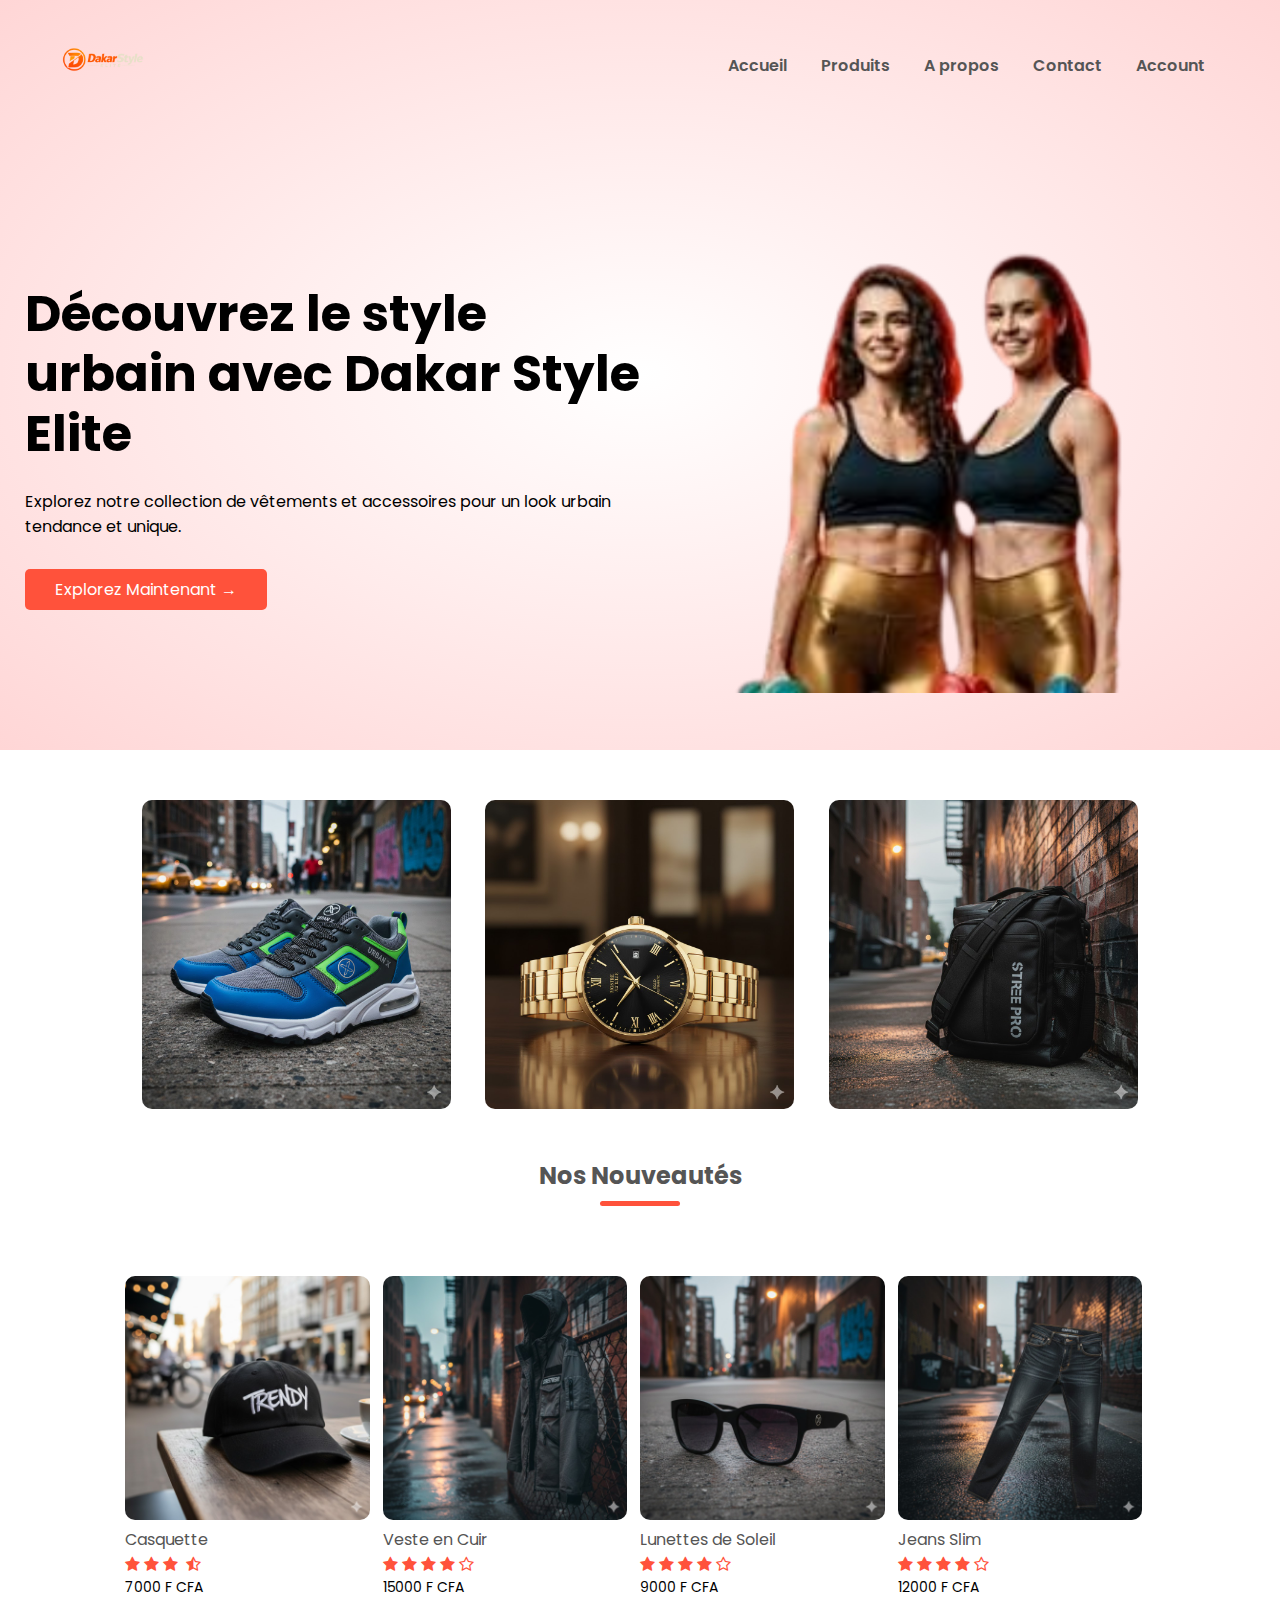
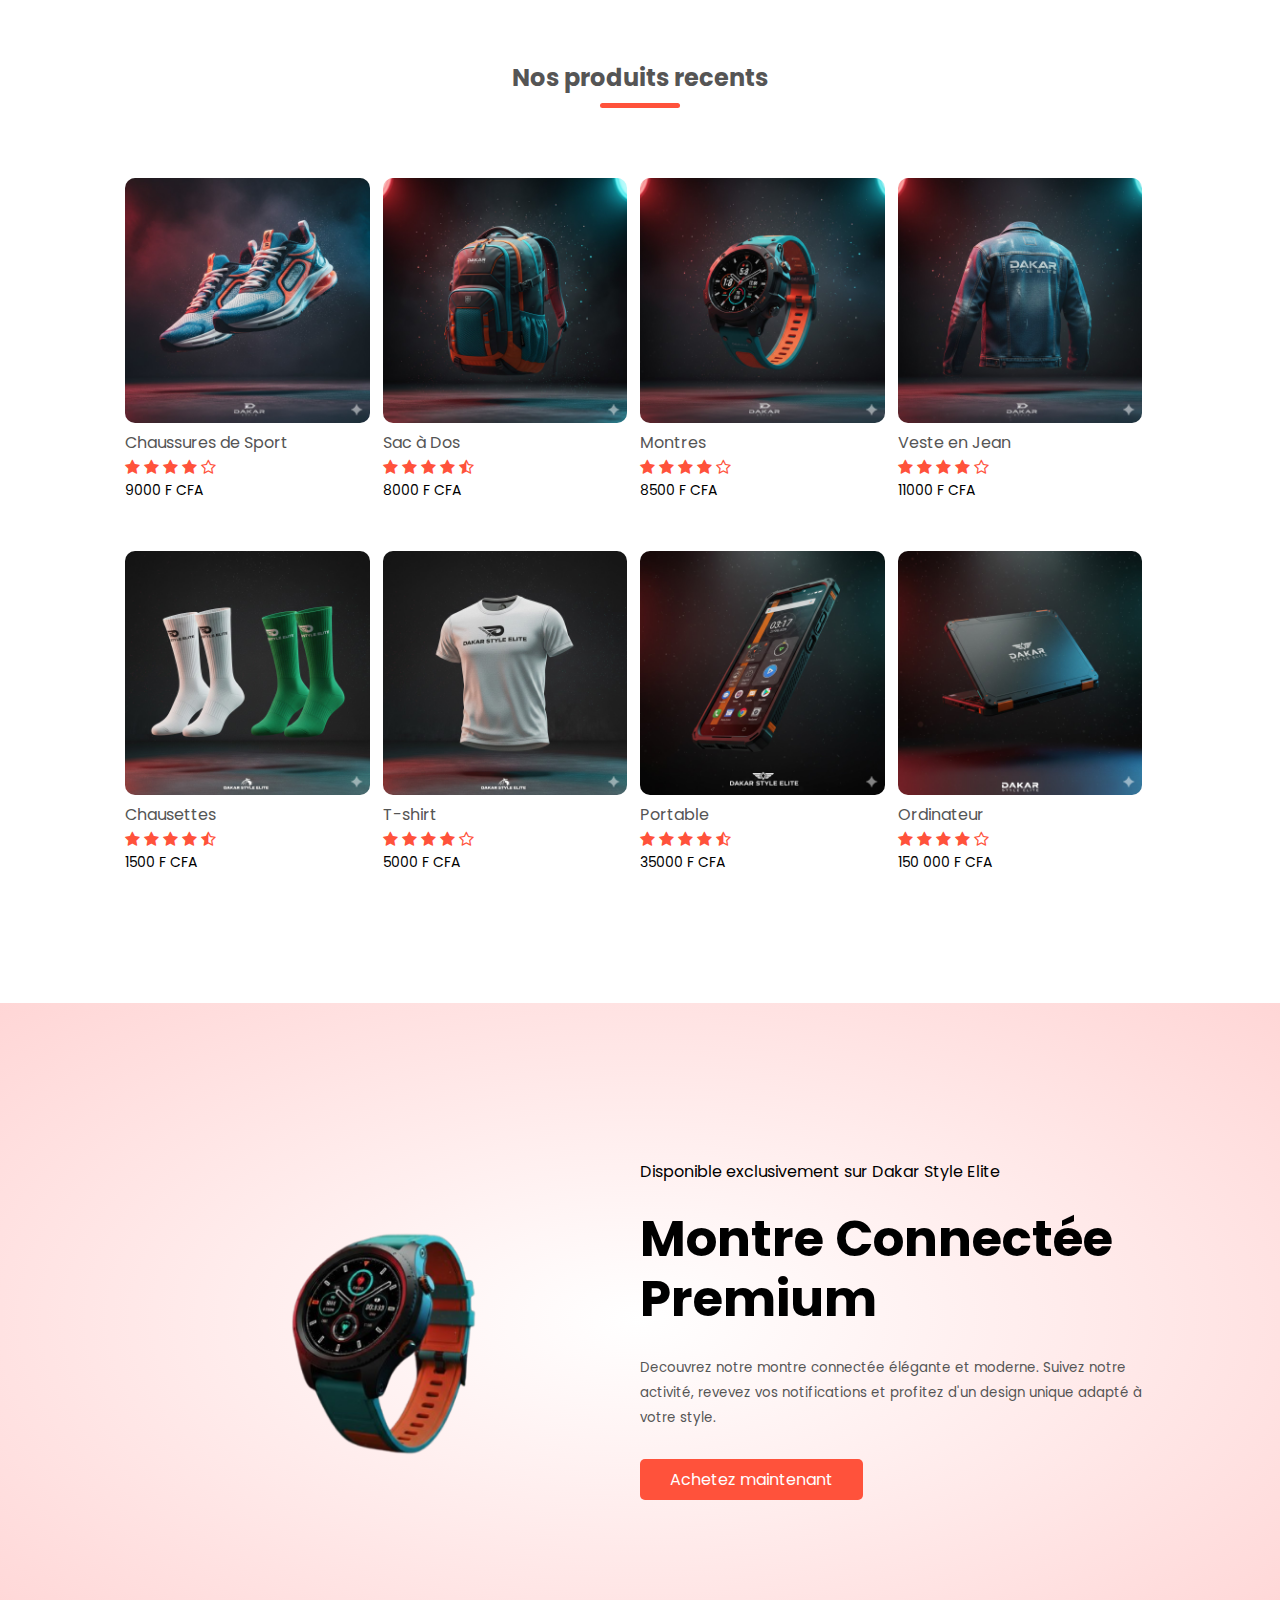
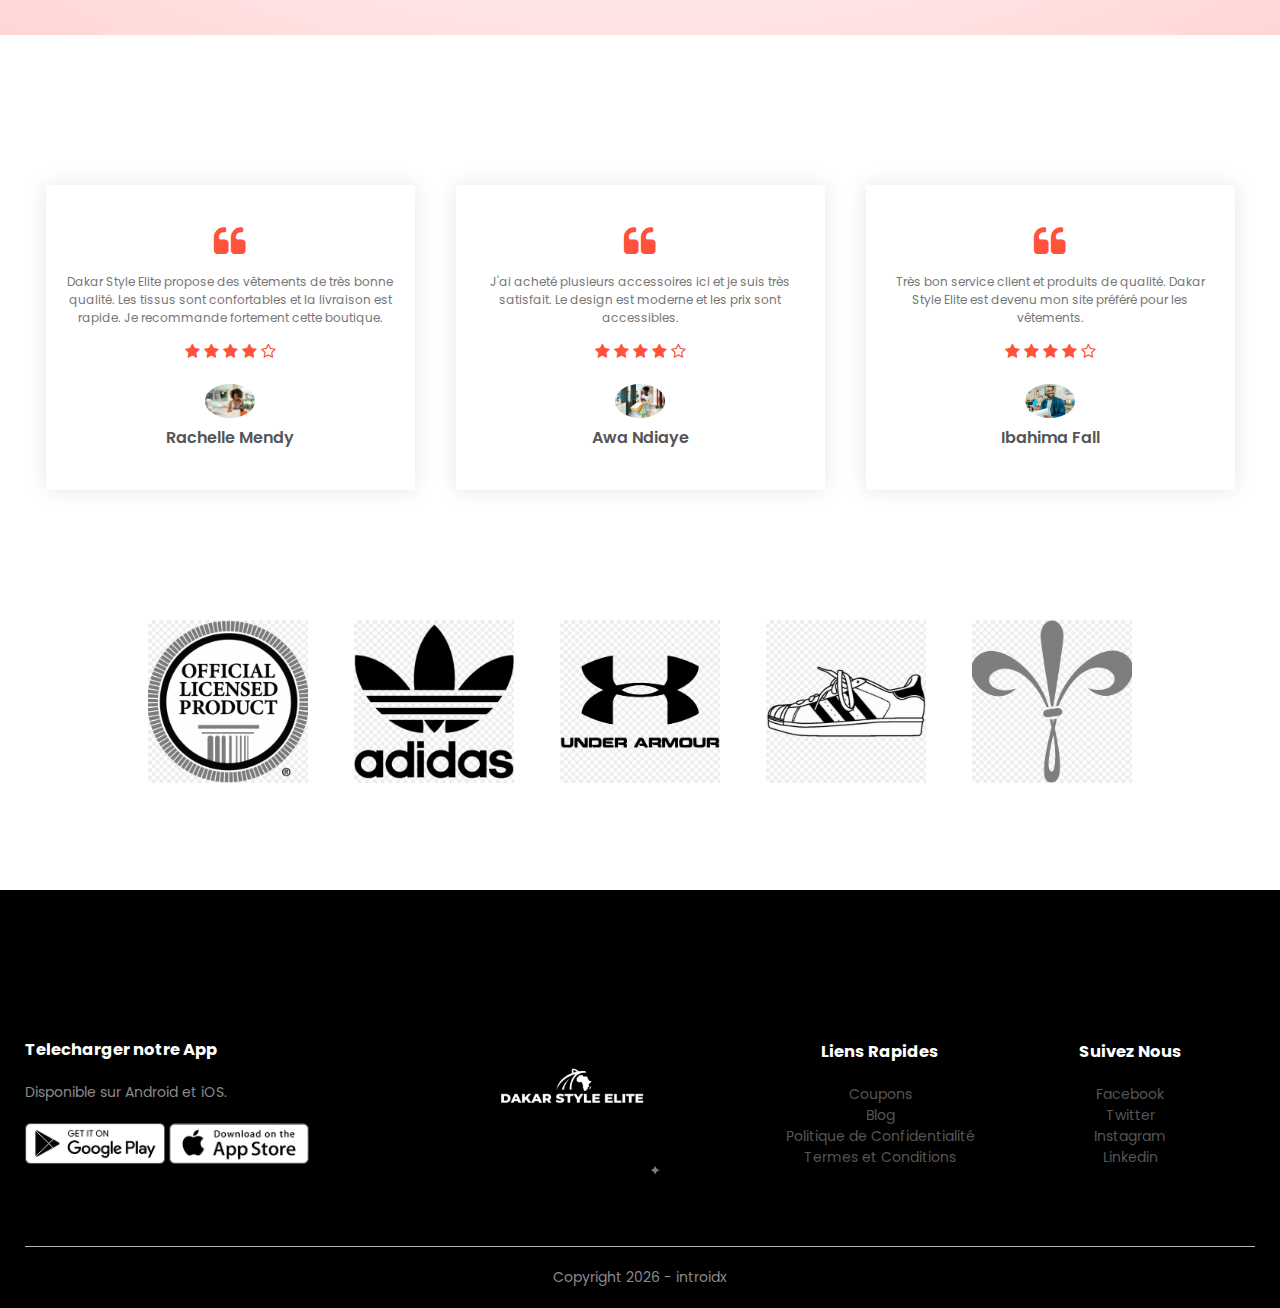
<file: index.html>
<!DOCTYPE html>
<html lang="fr">
<head>
    <meta charset="UTF-8">
    <meta name="viewport" content="width=device-width, initial-scale=1.0">
    <title>Dakar Style Elite | Mode Urbaine Premium</title>
    <link rel="stylesheet" href="style/style.css"/>
    <link href="https://fonts.googleapis.com/css2?family=Poppins:ital,wght@0,300;0,400;0,500;0,600;0,700;1,200&display=swap"rel="stylesheet"/>
    <link rel="stylesheet"href="https://stackpath.bootstrapcdn.com/font-awesome/4.7.0/css/font-awesome.min.css"/>
</head>
<body>
    <div class="header">
        <div class="container">
            <div class="navbar">
                <div class="logo">
                    <a href="index.html">
                        <img src="images/lg.png" alt="logo de Dakar Style Elite" width="125px"/></a>
                </div>
                <nav>
                    <ul id="MenuItems">
                        <li><a href="index.html">Accueil</a></li>
                        <li><a href="features.html">Produits</a></li>
                        <li><a href="feature .details.html">A propos</a></li>
                        <li><a href="contact.html">Contact</a></li>
                        <li><a href="account.html">Account</a></li>
                    </ul>
                </nav>
            </div>
            <div class="row">
                <div class="col-2">
                    <h1>Découvrez le style urbain avec Dakar Style Elite</h1>
                    <p>Explorez notre collection de vêtements et accessoires pour un look urbain tendance et unique.</p>
                    <a href="landing.html" class="btn">Explorez Maintenant &#8594;</a>
                </div>
                <div class="col-2">
                    <img src="images/hero.png" alt="Image de mode urbaine">
                </div>
            </div>
        </div>
    </div>

    <!-- futures categories -->
    <div class="categories">
        <div class="small-container" >
            <div class="row">
                <div class="col-3">
                    <img src="images/Categories/P1.jpg" alt="Catégorie Vêtements" width="100%">
                </div>
                <div class="col-3">
                    <img src="images/Categories/P2.jpg" alt="Catégorie Accessoires" width="100%">
                </div>
                <div class="col-3">
                    <img src="images/Categories/P3.jpg" alt="Catégorie Chaussures" width="100%">
                </div>
            </div>
        </div>
    </div>
    <div class="small-container">
        <h2 class="title">Nos Nouveautés</h2>
        <div class="row">
            <div class="col-4">
                <img src="images/produit/Pr1.jpg" alt="">
                <h4>Casquette </h4>
                <div class="rating">
                    <i class="fa fa-star"></i>
                    <i class="fa fa-star"></i>
                    <i class="fa fa-star"></i>
                    <i class="fa fa-star-"></i>
                    <i class="fa fa-star-half-o"></i>
                </div>
                <p>7000 F CFA</p>
            </div>
            <div class="col-4">
                <img src="images/produit/Pr2.jpg" alt="">
                <h4>Veste en Cuir</h4>
                <div class="rating">
                    <i class="fa fa-star"></i>
                    <i class="fa fa-star"></i>
                    <i class="fa fa-star"></i>
                    <i class="fa fa-star"></i>
                    <i class="fa fa-star-o"></i>
                </div>
                <p>15000 F CFA</p>
            </div>
            <div class="col-4">
                <img src="images/produit/Pr3.jpg" alt="">
                <h4>Lunettes de Soleil</h4>
                <div class="rating">
                    <i class="fa fa-star"></i>
                    <i class="fa fa-star"></i>
                    <i class="fa fa-star"></i>
                    <i class="fa fa-star"></i>
                    <i class="fa fa-star-o"></i>
                </div>
                <p>9000 F CFA</p>
            </div>
            <div class="col-4">
                <img src="images/produit/Pr4.jpg" alt="">
                <h4>Jeans Slim</h4>
                <div class="rating">
                    <i class="fa fa-star"></i>
                    <i class="fa fa-star"></i>
                    <i class="fa fa-star"></i>
                    <i class="fa fa-star"></i>
                    <i class="fa fa-star-o"></i>
                </div>
                <p>12000 F CFA</p>
            </div>
        </div>
        <h2 class="title">Nos produits recents</h2>
        <div class="row">
            <div class="col-4">
                <img src="images/produit/Pr5.jpg" alt="">
                <h4>Chaussures de Sport</h4>
                <div class="rating">
                    <i class="fa fa-star"></i>
                    <i class="fa fa-star"></i>
                    <i class="fa fa-star"></i>
                    <i class="fa fa-star"></i>
                    <i class="fa fa-star-o"></i>
                </div>
                <p>9000 F CFA</p>
            </div>
            <div class="col-4">
                <img src="images/produit/Pr6.jpg" alt="">
                <h4>Sac à Dos</h4>
                <div class="rating">
                    <i class="fa fa-star"></i>
                    <i class="fa fa-star"></i>
                    <i class="fa fa-star"></i>
                    <i class="fa fa-star"></i>
                    <i class="fa fa-star-half-o"></i>
                </div>
                <p>8000 F CFA</p>
            </div>
            <div class="col-4">
                <img src="images/produit/Pr7.jpg" alt="">
                <h4>Montres </h4>
                <div class="rating">
                    <i class="fa fa-star"></i>
                    <i class="fa fa-star"></i>
                    <i class="fa fa-star"></i>
                    <i class="fa fa-star"></i>
                    <i class="fa fa-star-o"></i>
                </div>
                <p>8500 F CFA</p>
            </div>
            <div class="col-4">
                <img src="images/produit/Pr8.jpg" alt="">
                <h4>Veste en Jean</h4>
                <div class="rating">
                    <i class="fa fa-star"></i>
                    <i class="fa fa-star"></i>
                    <i class="fa fa-star"></i>
                    <i class="fa fa-star"></i>
                    <i class="fa fa-star-o"></i>
                </div>
                <p>11000 F CFA</p>
            </div>
            <div class="col-4">
                <img src="images/produit/Pr9.jpg" alt="">
                <h4>Chausettes</h4>
                <div class="rating">
                    <i class="fa fa-star"></i>
                    <i class="fa fa-star"></i>
                    <i class="fa fa-star"></i>
                    <i class="fa fa-star"></i>
                    <i class="fa fa-star-half-o"></i>
                </div>
                <p>1500 F CFA</p>
            </div>
            <div class="col-4">
                <img src="images/produit/Pr10.jpg" alt="">
                <h4>T-shirt</h4>
                <div class="rating">
                    <i class="fa fa-star"></i>
                    <i class="fa fa-star"></i>
                    <i class="fa fa-star"></i>
                    <i class="fa fa-star"></i>
                    <i class="fa fa-star-o"></i>
                </div>
                <p>5000 F CFA</p>
            </div>
            <div class="col-4">
                <img src="images/produit/Pr11.jpg" alt="">
                <h4>Portable</h4>
                <div class="rating">
                    <i class="fa fa-star"></i>
                    <i class="fa fa-star"></i>
                    <i class="fa fa-star"></i>
                    <i class="fa fa-star"></i>
                    <i class="fa fa-star-half-o"></i>
                </div>
                <p>35000 F CFA</p>
            </div>
            <div class="col-4">
                <img src="images/produit/Pr12.jpg" alt="">
                <h4>Ordinateur</h4>
                <div class="rating">
                    <i class="fa fa-star"></i>
                    <i class="fa fa-star"></i>
                    <i class="fa fa-star"></i>
                    <i class="fa fa-star"></i>
                    <i class="fa fa-star-o"></i>

                </div>
                <p>150 000 F CFA</p>
            </div>
        </div>

    </div>

    <!-- offre -->

    <div class="offer">
        <div class="small-container">
            <div class="row">
                <div class="col-2">
                    <img src="images/mon.png" class="offer-img" alt="">
                </div>
                <div class="col-2">
                    <P>Disponible exclusivement sur Dakar Style Elite</P>
                    <h1>Montre Connectée Premium</h1>
                    <small>
                        Decouvrez notre montre connectée élégante et moderne.
                        Suivez notre activité, revevez vos notifications et
                        profitez d'un design unique adapté à votre style.</small>
                        <br>
                    <a href="features.html" class="btn">Achetez maintenant</a>
                </div>
            </div>
        </div>
    </div>

    <!-- temoignages -->
    
    <div class="testimonial">
        <div class="small container">
            <div class="row">
                <div class="col-3">
                    <i class="fa fa-quote-left"></i>
                    <p>
                        Dakar Style Elite propose des vêtements de très bonne qualité.
                        Les tissus sont confortables et la livraison est rapide.
                        Je recommande fortement cette boutique.
                    </p>
                    <div class="rating">
                        <i class="fa fa-star"></i>
                        <i class="fa fa-star"></i>
                        <i class="fa fa-star"></i>
                        <i class="fa fa-star"></i>
                        <i class="fa fa-star-o"></i>
                    </div>
                    <img src="images/nos clients/farmata.jpg" alt="">
                    <h3>Rachelle Mendy</h3>
                </div>

                <div class="col-3">
                    <i class="fa fa-quote-left"></i>
                    <p>
                        J'ai acheté plusieurs accessoires ici et je suis très satisfait.
                        Le design est moderne et les prix sont accessibles.
                    </p>
                    <div class="rating">
                        <i class="fa fa-star"></i>
                        <i class="fa fa-star"></i>
                        <i class="fa fa-star"></i>
                        <i class="fa fa-star"></i>
                        <i class="fa fa-star-o"></i>
                    </div>
                    <img src="images/nos clients/awa ss.jpg" alt="">
                    <h3>Awa Ndiaye</h3>
                </div>

                <div class="col-3">
                    <i class="fa fa-quote-left"></i>
                    <p>
                        Très bon service client et produits de qualité.
                        Dakar Style Elite est devenu mon site préféré
                        pour les vêtements.
                    </p>
                    <div class="rating">
                        <i class="fa fa-star"></i>
                        <i class="fa fa-star"></i>
                        <i class="fa fa-star"></i>
                        <i class="fa fa-star"></i>
                        <i class="fa fa-star-o"></i>
                    </div>
                    <img src="images/nos clients/ibr.avif" alt="">
                    <h3>Ibahima Fall</h3>
                </div>
            </div>
        </div>
    </div>


    <!-- marque -->

    <div class="brands">
        <div class="small-container">
            <div class="row">
                <div class="col-5">
                    <img src="images/marque/marq1.png" alt="logo de la marque">
                </div>
                <div class="col-5">
                    <img src="images/marque/marq2.png" alt="logo de la marque">
                </div>
                <div class="col-5">
                    <img src="images/marque/marq3.png" alt="logo de la marque">
                </div>
                <div class="col-5">
                    <img src="images/marque/marq4.png" alt="logo de la marque">
                </div>
                <div class="col-5">
                    <img src="images/marque/marq5.png" alt="logo de la marque">
                </div>
            </div>
        </div>
    </div>

    <!-- footer -->
    <div class="footer">
        <div class="container">
            <div class="row">
                <div class="footer-col-1">
                    <h3>Telecharger notre App</h3>
                    <p>Disponible sur Android et iOS.</p>
                
                    <div class="app-logo">
                        <img src="images/play-store.png" alt="">
                        <img src="images/app-store.png" alt="">
                    </div>
                </div>
                <div class="footer-col-2">
                    <img src="images/logo.footer.jpg" alt="Logo de l'application">
                </div>
                <div class="footer-col-3">
                    <h3>Liens Rapides</h3>
                    <ul>
                        <li><a href="#">Coupons</a></li>
                        <li><a href="#">Blog</a></li>
                        <li><a href="#">Politique de Confidentialité</a></li>
                        <li><a href="#">Termes et Conditions</a></li>
                    </ul>
                </div>
                <div class="footer-col-4">
                    <h3>Suivez Nous</h3>
                    <ul>
                        <li><a href="#">Facebook</a></li>
                        <li><a href="#">Twitter</a></li>
                        <li><a href="#">Instagram</a></li>
                        <li><a href="#">Linkedin</a></li>
                    </ul>
                </div>
            </div>
            <hr>
            <p class="copyright" id="copyright-text">Copyright 2026 - Dakar Style Elite</p>
        </div>
    </div>
    <!-- scripts -->
    <script src="scripts/script.js"></script>
</body>
</html>
</file>
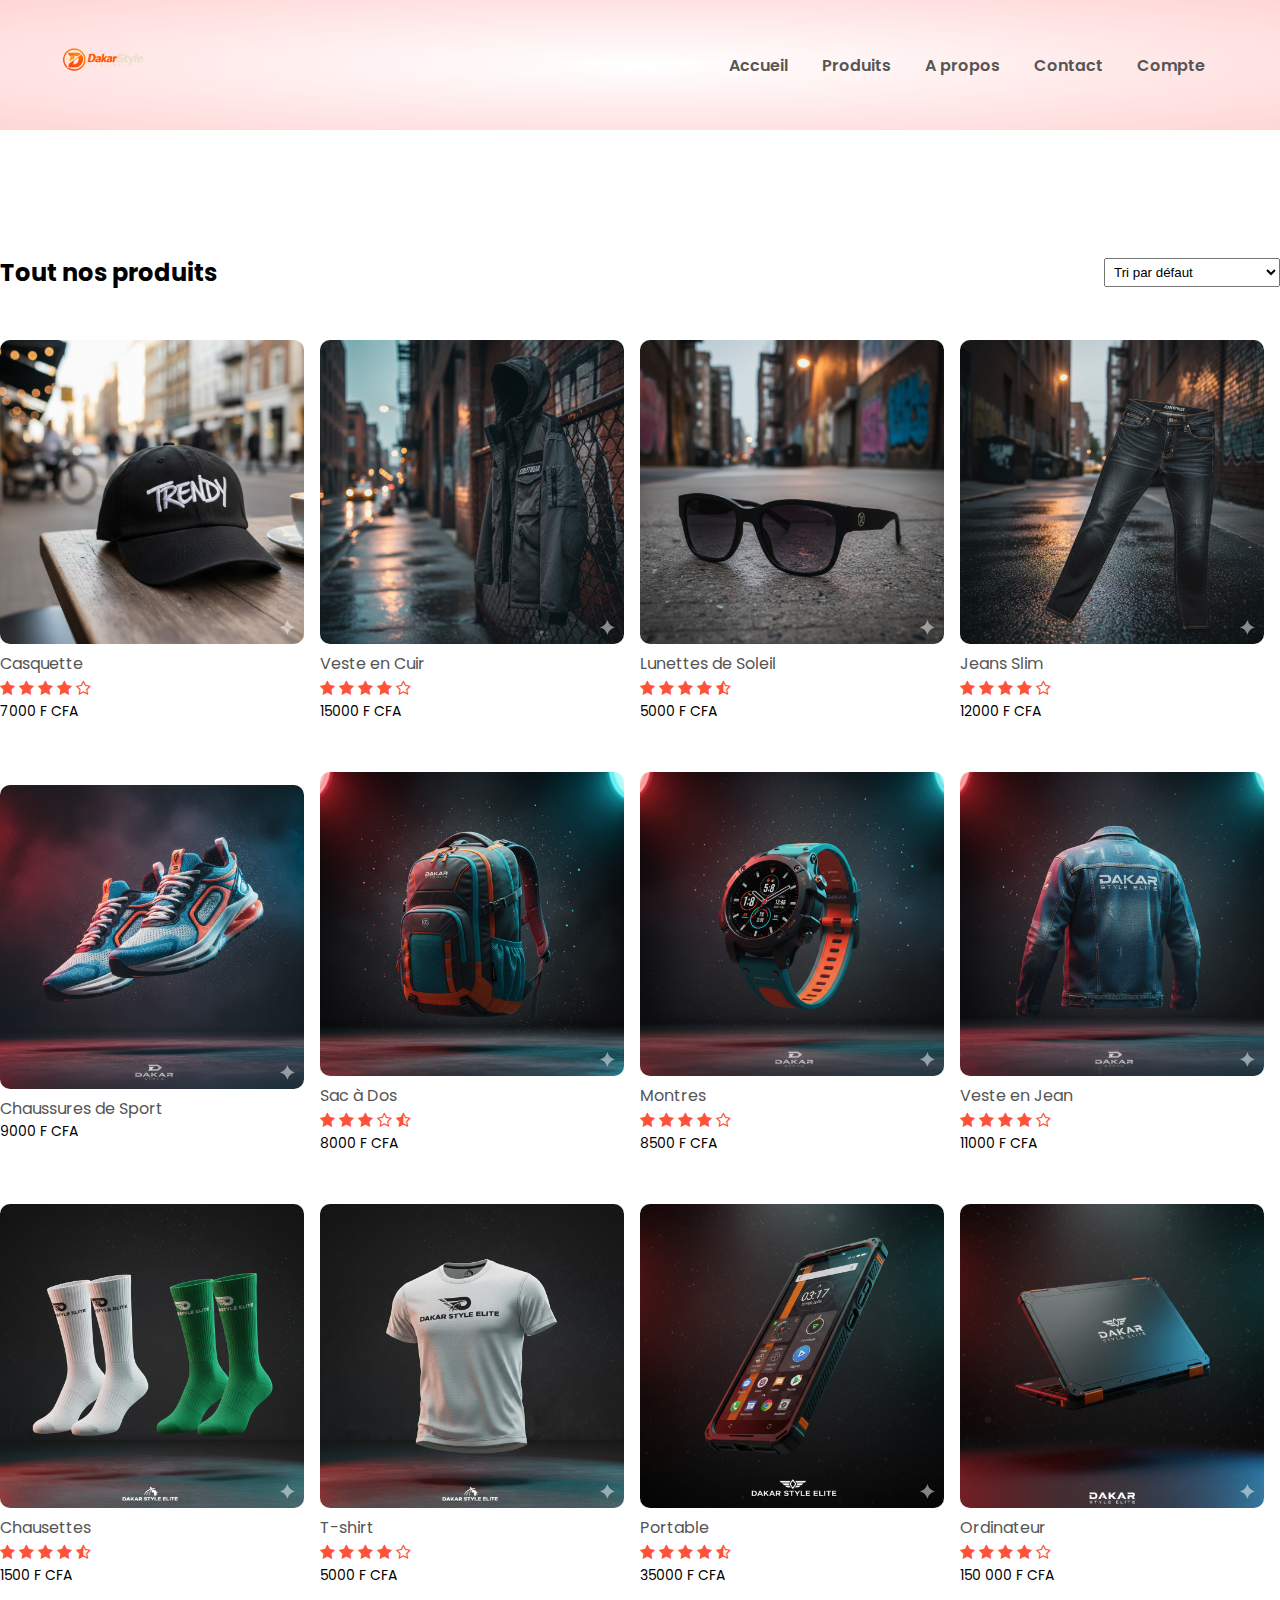
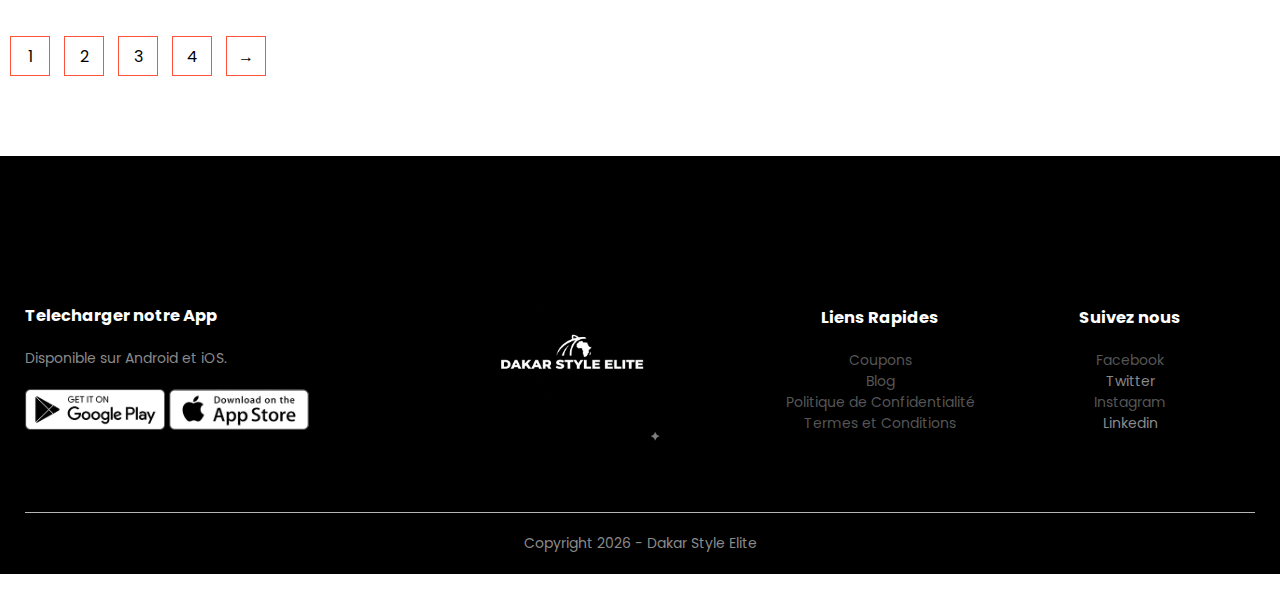
<file: features.html>
<!DOCTYPE html>
<html lang="fr">
<head>
    <meta charset="UTF-8">
    <title>Tout nos Produits</title>
    <meta name="viewport" content="width=device-width, initial-scale=1.0">
    <link rel="stylesheet" href="style/style.css">
    <link href="https://fonts.googleapis.com/css2?family=Poppins:ital,wght@0,300;0,400;0,500;0,600;0,700;1,200&display=swap" rel="stylesheet"/>
    <link rel="stylesheet" href="https://stackpath.bootstrapcdn.com/font-awesome/4.7.0/css/font-awesome.min.css"/>
</head>
<body>
    <div class="header">
        <div class="container">
            <div class="navbar">
                <div class="logo">
                    <a href="index.html">
                        <img src="images/lg.png" alt="logo de Dakar Style Elite" width="125px"/></a>
                </div>
                <nav>
                    <ul id="MenuItems">
                        <li><a href="index.html">Accueil</a></li>
                        <li><a href="features.html">Produits</a></li>
                        <li><a href="feature .details.html">A propos</a></li>
                        <li><a href="contact.html">Contact</a></li>
                        <li><a href="account.html">Compte</a></li>
                    </ul>
                </nav>
            </div>
        </div>
    </div>
<!-- nos fonctionnalites -->

<di class="small-container">
    <div class="row row-2">
        <h2>Tout nos produits</h2>
        <select>
            <option value="">Tri par défaut</option>
            <option value="">Tri par popularité</option>
            <option value="">Tri par note</option>
            <option value="">Tri par nouveauté</option>
            <option value="">Tri par prix : bas en haut</option>
            <option value="">Tri par prix : haut en bas</option>
            </select>
    </div>

    <div class="row">
        <div class="col-4">
            <img src="images/produit/Pr1.jpg" alt="">
            <h4>Casquette </h4>
            <div class="rating">
                <i class="fa fa-star"></i>
                <i class="fa fa-star"></i>
                <i class="fa fa-star"></i>
                <i class="fa fa-star"></i>
                <i class="fa fa-star-o"></i>
            </div>
            <p>7000 F CFA</p>
        </div>

        <div class="col-4">
            <img src="images/produit/Pr2.jpg" alt="">
            <h4>Veste en Cuir</h4>
            <div class="rating">
                <i class="fa fa-star"></i>
                <i class="fa fa-star"></i>
                <i class="fa fa-star"></i>
                <i class="fa fa-star"></i>
                <i class="fa fa-star-o"></i>
            </div>
            <p>15000 F CFA</p>
        </div>

        <div class="col-4">
            <img src="images/produit/Pr3.jpg" alt="">
            <h4>Lunettes de Soleil</h4>
            <div class="rating">
                <i class="fa fa-star"></i>
                <i class="fa fa-star"></i>
                <i class="fa fa-star"></i>
                <i class="fa fa-star"></i>
                <i class="fa fa-star-half-o"></i>
            </div>
            <p>5000 F CFA</p>
        </div>
        <div class="col-4">
            <img src="images/produit/Pr4.jpg" alt="">
            <h4>Jeans Slim</h4>
            <div class="rating">
                <i class="fa fa-star"></i>
                <i class="fa fa-star"></i>
                <i class="fa fa-star"></i>
                <i class="fa fa-star"></i>
                <i class="fa fa-star-o"></i>
            </div>
            <p>12000 F CFA</p>
        </div>
        <div class="col-4">
            <img src="images/produit/Pr5.jpg" alt="">
            <h4>Chaussures de Sport</h4>
            <div class="rating">
            </div>
            <p>9000 F CFA</p>
        </div>
        <div class="col-4">
            <img src="images/produit/Pr6.jpg" alt="">
            <h4>Sac à Dos</h4>
            <div class="rating">
                <i class="fa fa-star"></i>
                <i class="fa fa-star"></i>
                <i class="fa fa-star"></i>
                <i class="fa fa-star-o"></i>
                <i class="fa fa-star-half-o"></i>
            </div>
            <p>8000 F CFA</p>
        </div>
        <div class="col-4">
            <img src="images/produit/Pr7.jpg" alt="">
            <h4>Montres </h4>
            <div class="rating">
                <i class="fa fa-star"></i>
                <i class="fa fa-star"></i>
                <i class="fa fa-star"></i>
                <i class="fa fa-star"></i>
                <i class="fa fa-star-o"></i>
            </div>
            <p>8500 F CFA</p>
        </div>
        <div class="col-4">
            <img src="images/produit/Pr8.jpg" alt="">
            <h4>Veste en Jean</h4>
            <div class="rating">
                <i class="fa fa-star"></i>
                <i class="fa fa-star"></i>
                <i class="fa fa-star"></i>
                <i class="fa fa-star"></i>
                <i class="fa fa-star-o"></i>
            </div>
            <p>11000 F CFA</p>
        </div>
        <div class="col-4">
            <img src="images/produit/Pr9.jpg" alt="">
            <h4>Chausettes</h4>
            <div class="rating">
                <i class="fa fa-star"></i>
                <i class="fa fa-star"></i>
                <i class="fa fa-star"></i>
                <i class="fa fa-star"></i>
                <i class="fa fa-star-half-o"></i>
            </div>
            <p>1500 F CFA</p>
        </div>
        <div class="col-4">
            <img src="images/produit/Pr10.jpg" alt="">
            <h4>T-shirt</h4>
            <div class="rating">
                <i class="fa fa-star"></i>
                <i class="fa fa-star"></i>
                <i class="fa fa-star"></i>
                <i class="fa fa-star"></i>
                <i class="fa fa-star-o"></i>
            </div>
            <p>5000 F CFA</p>
        </div>
        <div class="col-4">
            <img src="images/produit/Pr11.jpg" alt="">
            <h4>Portable</h4>
            <div class="rating">
                <i class="fa fa-star"></i>
                <i class="fa fa-star"></i>
                <i class="fa fa-star"></i>
                <i class="fa fa-star"></i>
                <i class="fa fa-star-half-o"></i>
            </div>
            <p>35000 F CFA</p>
        </div>
        <div class="col-4">
            <img src="images/produit/Pr12.jpg" alt="">
            <h4>Ordinateur</h4>
            <div class="rating">
                <i class="fa fa-star"></i>
                <i class="fa fa-star"></i>
                <i class="fa fa-star"></i>
                <i class="fa fa-star"></i>
                <i class="fa fa-star-o"></i>

            </div>
            <p>150 000 F CFA</p>
        </div>
    </div>
    <div class="page-btn">
        <span>1</span>
        <span>2</span>
        <span>3</span>
        <span>4</span>
        <span>&#8594;</span>
    </div>
</div>
<!-- footer -->

<div class="footer">
    <div class="container">
        <div class="row">
            <div class="footer-col-1">
                <h3>Telecharger notre App</h3>
                <p>Disponible sur Android et iOS.</p>
                <div class="app-logo">
                    <img src="images/play-store.png" alt="">
                    <img src="images/app-store.png" alt="">
                </div>
            </div>  
            <div class="footer-col-2">
                <img src="images/logo.footer.jpg" alt="Logo de l'application">
            </div>
            <div class="footer-col-3">
                <h3>Liens Rapides</h3>
                <ul>
                    <li><a href="#">Coupons</a></li>
                    <li><a href="#">Blog</a></li>
                    <li><a href="#">Politique de Confidentialité</a></li>
                    <li><a href="#">Termes et Conditions</a></li>
                </ul>
            </div>
            <div class="footer-col-4">
                <h3>Suivez nous</h3>
                <ul>
                    <li><a href="#">Facebook</a></li>
                    <li><a href="#"></a>Twitter</li>
                    <li><a href="#">Instagram</a></li>
                    <li><a href="#"></a>Linkedin</li>
                </ul>
            </div>
        </div>
        <hr>
        <p class="copyright" id="copyright-text">Copyright 2026 - Dakar Style Elite</p>
    </div>
</div>
</body>
</html>
</file>
<file: style/style.css>
:root {
  --main-text-color: #555;
  --main-bg-color: #fff;
  --accent-color: #ff523b;
  --hover-color: #563434;
  --slate-gray: #8a8a8a;
  --smoth-pink: #ffd6d6;
}

* {
    margin: 0;
    padding: 0;
    box-sizing: border-box;
}

body {
  font-family: Poppins, sans-serif;
  margin: 0;
}
.container {
  max-width: 1300px;
  margin: auto;
  padding-left: 25px;
  padding-right: 25px;
}   

/* Barre de navigation  */
.navbar {
  display: flex;
  align-items: center;
  padding: 20px;
}

nav {
  flex: 1;
  text-align: right;
}
nav ul {
  display: inline-block;
  list-style-type: none;
}
nav ul li {
  display: inline-block;
  margin-right: 30px;
}
a {
  text-decoration: none;
  color: #555;
}
.navbar a {
  text-decoration: none;
  font-weight: 600;

}

/* section hero */
.header {
  background: radial-gradient(#fff, #ffd6d6);
}
.header .row {
  margin-top: 20px;
}
.row {
  margin-top: 50px;
  display: flex;
  align-items: center;
  justify-content: space-around;
  flex-wrap: wrap;
}
.col-2 {
  flex-basis: 50%;
  min-width: 300px;

}

.col-2 img {
  width: 100%;
  padding:50px 0;
}
.col-2 h1 {
  font-size: 50px;
  line-height: 60px;
  margin: 25px 0;

}  

/* Bouton  */
.btn {
  display: inline-block;
  background: #ff523b;
  color: #fff;
  padding: 8px 30px;
  margin: 30px 0;
  border-radius: 5px;
  transition: background 0.5s;
}
.btn:hover {
  background: #563434;
}

/* Mise en page des images  */
.col-3 {
  flex-basis: 30%;
  min-width: 250px;
  margin-bottom: 30px;
}
.col-3 img {
  width: 100%;
  transition: transform 0.5s;
  border-radius: 10px;
}

.col-3:hover img {
  scale: 1.1;
}

/* style des titres de section  */
.title {
  text-align: center;
  margin: 0 auto 70px;
  position: relative;
  color: #555;
  line-height: 60px;
}
.title::after {
  content: '';
  position: absolute;
  border-radius: 5px;
  left: 50%;
  bottom: 0;
  transform: translateX(-50%);
  width: 80px;
  height: 5px;
  background: #ff523b;
}
.small-container {
  max-width: 1080px;
  margin: auto;
  padding-left: 25px;
  padding-right: 25px;
}

/* Grille de produits */

h4 {
  font-weight: normal;
}
.col-4 {
  flex-basis: 25%;
  min-width: 180px;
  margin-bottom: 50px;
  transition: transform 0.5s;
}
.col-4 img {
  width: 95%;
  border-radius: 10px;
}
.col-4:hover {
  transform: translateY(-5px);
}
.col-4 h4 {
  color: #555;
  font-weight: normal;

}
.col-4 p {
  font-size: 14px;
}


/* offre*/
.offer {
  background: radial-gradient(#fff, #ffd6d6);
  margin-top: 80px;
  padding: 30px 0;
}

.col-2 .offer-img {
  padding: 50px;
}

small {
  color: var(--main-text-color);
}

/* temoignages */

.testimonial {
  padding-top: 100px;
}

.testimonial .col-3 {
  text-align: center;
  padding: 40px 20px;
  box-shadow: 0 0 20px 0px rgba(0, 0, 0, 0.1);
  cursor: pointer;
  transition: transform 0.5s;
}

.testimonial .col-3 img {
  width: 50px;
  margin-top: 20px;
  border-radius: 50%;
}

.testimonial .col-3:hover {
  transform: translateY(-10px);
}

.fa.fa-quote-left {
  font-size: 34px;
  color: var(--accent-color);
}

.col-3 p {
  font-size: 12px;
  margin: 12px 0;
  color: #777;
}

.testimonial .col-3 h3 {
  font-weight: 600;
  color: var(--main-text-color);
  font-size: 16px;
}


/* marque */

.brands {
  margin: 100px auto;
}

.col-5 {
  width: 160px;
}

.col-5 img {
  width: 100%;
  cursor: pointer;
  filter: grayscale(100%);
  transition: 0.2s;
}

.col-5 img:hover {
  filter: grayscale(0);
  scale: 1.1;
}

/* style des etoiles de notation */
.rating {
  color: #ff523b;
}

/* footer */
/* --- FOOTER SECTION --- */
.footer {
    background: #000; /* Fond noir pour faire ressortir le logo blanc */
    color: #8a8a8a;    /* Texte gris pour un look premium */
    font-size: 14px;
    font-family: 'Poppins', sans-serif;
    padding: 60px 0 20px;
}
.footer p {
    color: #8a8a8a;
}

.footer h3 {
    color: #fff;
    margin-bottom: 20px;
}

/* Organisation en colonnes */
.footer-col-1, 
.footer-col-2, 
.footer-col-3, 
.footer-col-4 {
    min-width: 250px;
    margin-bottom: 20px;
}

.footer-col-1 {
    flex-basis: 30%;
}

.footer-col-2 {
    flex: 1;
    text-align: center;
}

.footer-col-2 img {
    width: 180px; /* Taille du logo Dakar Style Elite */
    margin-bottom: 20px;
}

.footer-col-3,
.footer-col-4 {
    flex-basis: 12%;
    text-align: center;
}

ul {
    list-style-type: none;
}
.app-logo {
    margin-top: 20px;
}

.app-logo img {
    width: 140px;
}

/* Ligne de séparation */
.footer hr {
    border: none;
    background: #b5b5b5;
    height: 1px;
    margin: 20px 0;
}

/* Copyright */
.copyright {
    text-align: center;
}

/* Icônes de téléchargement App (si utilisées) */

@media (max-width: 768px) {
    .row {
        flex-direction: column;
    }
    .col-2, .col-3, .col-4 {
        width: 100%;
        margin-bottom: 20px;
    }
}

/* tout nos produits */
.row-2 {
  justify-content: space-between;
  margin: 100px auto 50px;
}

select {
  border: 1px solid var(#b5b5b5);
  padding: 5px;
}

select:focus {
  outline: none;
}

.page-btn {
  margin: 0 auto 80px;
}

.page-btn span {
  display: inline-block;
  border: 1px solid var(--accent-color);
  margin-left: 10px;
  width: 40px;
  height: 40px;
  text-align: center;
  line-height: 40px;
  line-height: 40px;
  cursor: pointer;
}

.page-btn span:hover {
  background: var(--accent-color);
  color: var(--main-bg-color);
}

/* Media Quer for less than 600 screen size */
@media only screen and (max-width: 600px) {
  .row {
    text-align: center;
  }

  .col-2,
  .col-3,
  .col-4 {
    flex-basis: 100%;
  }

  .single-product .row {
    text-align: left;
  }

  .single-product .col-2 {
    padding: 20px 0;
  }

  .single-product h2 {
    font-size: 26px;
    line-height: 32px;
  }

  .cart-info p {
    display: none;
  }
}

/*  Details de nos produits */
.single-product {
  margin-top: 80px;
}

.single-product .col-2 img {
  padding: 0;
}

.single-product .col-2 {
  padding: 20px;
}

.single-product h4 {
  margin: 20px 0;
  font-size: 22px;
  font-weight: bold;
}

.single-product select {
  display: block;
  padding: 10px;
  margin-top: 20px;
}

.single-product input {
  width: 50px;
  height: 40px;
  padding-left: 10px;
  font-size: 20px;
  margin-right: 10px;
  border: 1px solid var(#b5b5b5;);
}

input:focus {
  outline: none;
}

.single-product .fa {
  margin-left: 10px;
}

.small-img-row {
  display: flex;
  justify-content: space-between;
}

.small-img-col {
  flex-basis: 24%;
  cursor: pointer;
}

/* page de compte */


.account-page {
  padding: 50px 0;
  background: radial-gradient(var(--main-bg-color), var(--smoth-pink));
}

.form-container {
  background: var(--main-bg-color);
  backdrop-filter: blur(10px);
  width: 300px;
  height: 400px;
  position: relative;
  text-align: center;
  padding: 20px 0;
  box-shadow: 0 0 20px 0 rgba(0, 0, 0, 0.1);
  border-radius: 10px;
  overflow: hidden;
}

.form-container span {
  font-weight: bold;
  padding: 0 10px;
  color: var(--main-text-color);
  cursor: pointer;
  width: 100px;
  display: inline-block;
}

.form-btn {
  display: inline-block;
}

.form-container form {
  max-width: 300px;
  padding: 0 20px;
  position: absolute;
  top: 130px;
  transition: transform 1s;
}

form input {
  width: 100%;
  height: 30px;
  margin: 10px 0;
  padding: 6px 12px;
  border-radius: 10px;
  border: 1px solid var(--slate-gray);
}

form .btn {
  width: 100%;
  border: none;
  cursor: pointer;
  margin: 10px;
}

form .btn:focus {
  outline: none;
}

#LoginForm {
  left: -300px;
}

#RegForm {
  left: 0;
}

form a {
  font-size: 12px;
}

#indicator {
  width: 100px;
  border: none;
  background: var(--accent-color);
  height: 3px;
  margin-top: 8px;
  transform: translateX(100px);
  transition: transform 1s;
}
</file>
